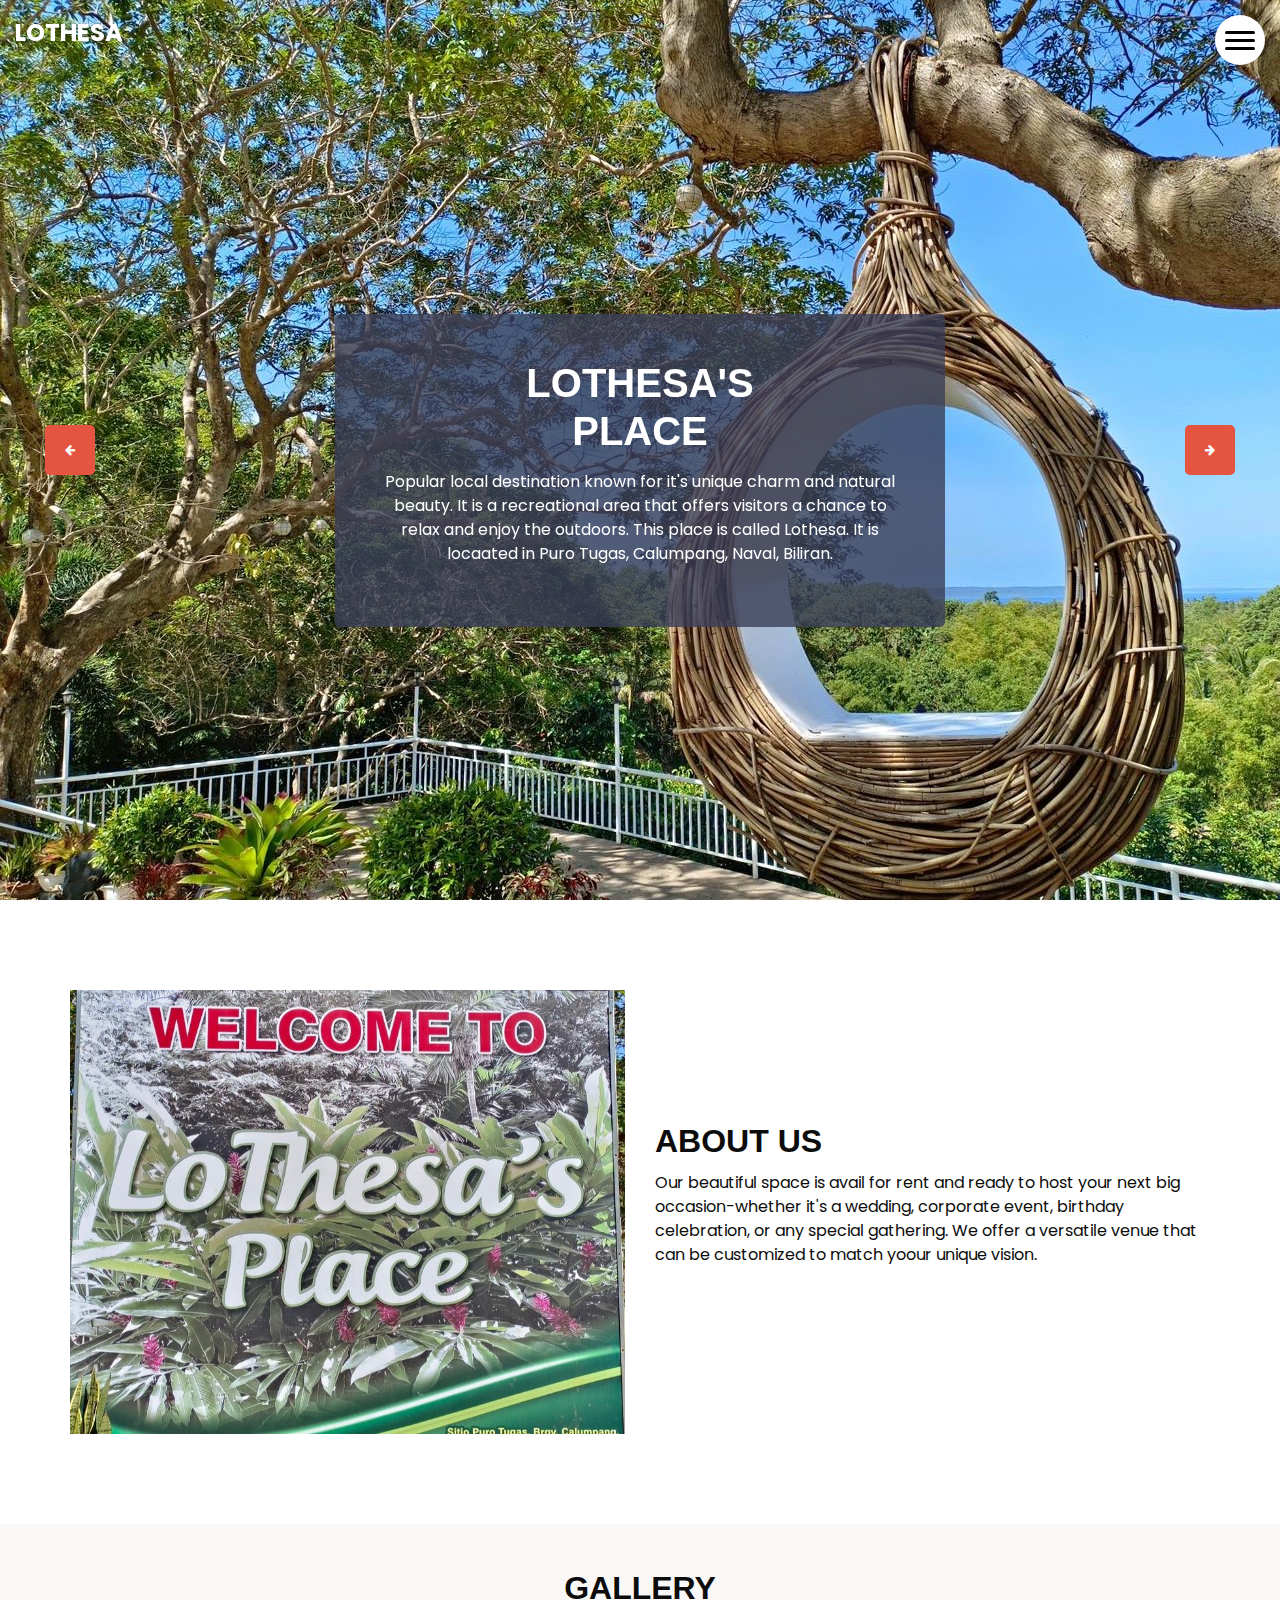
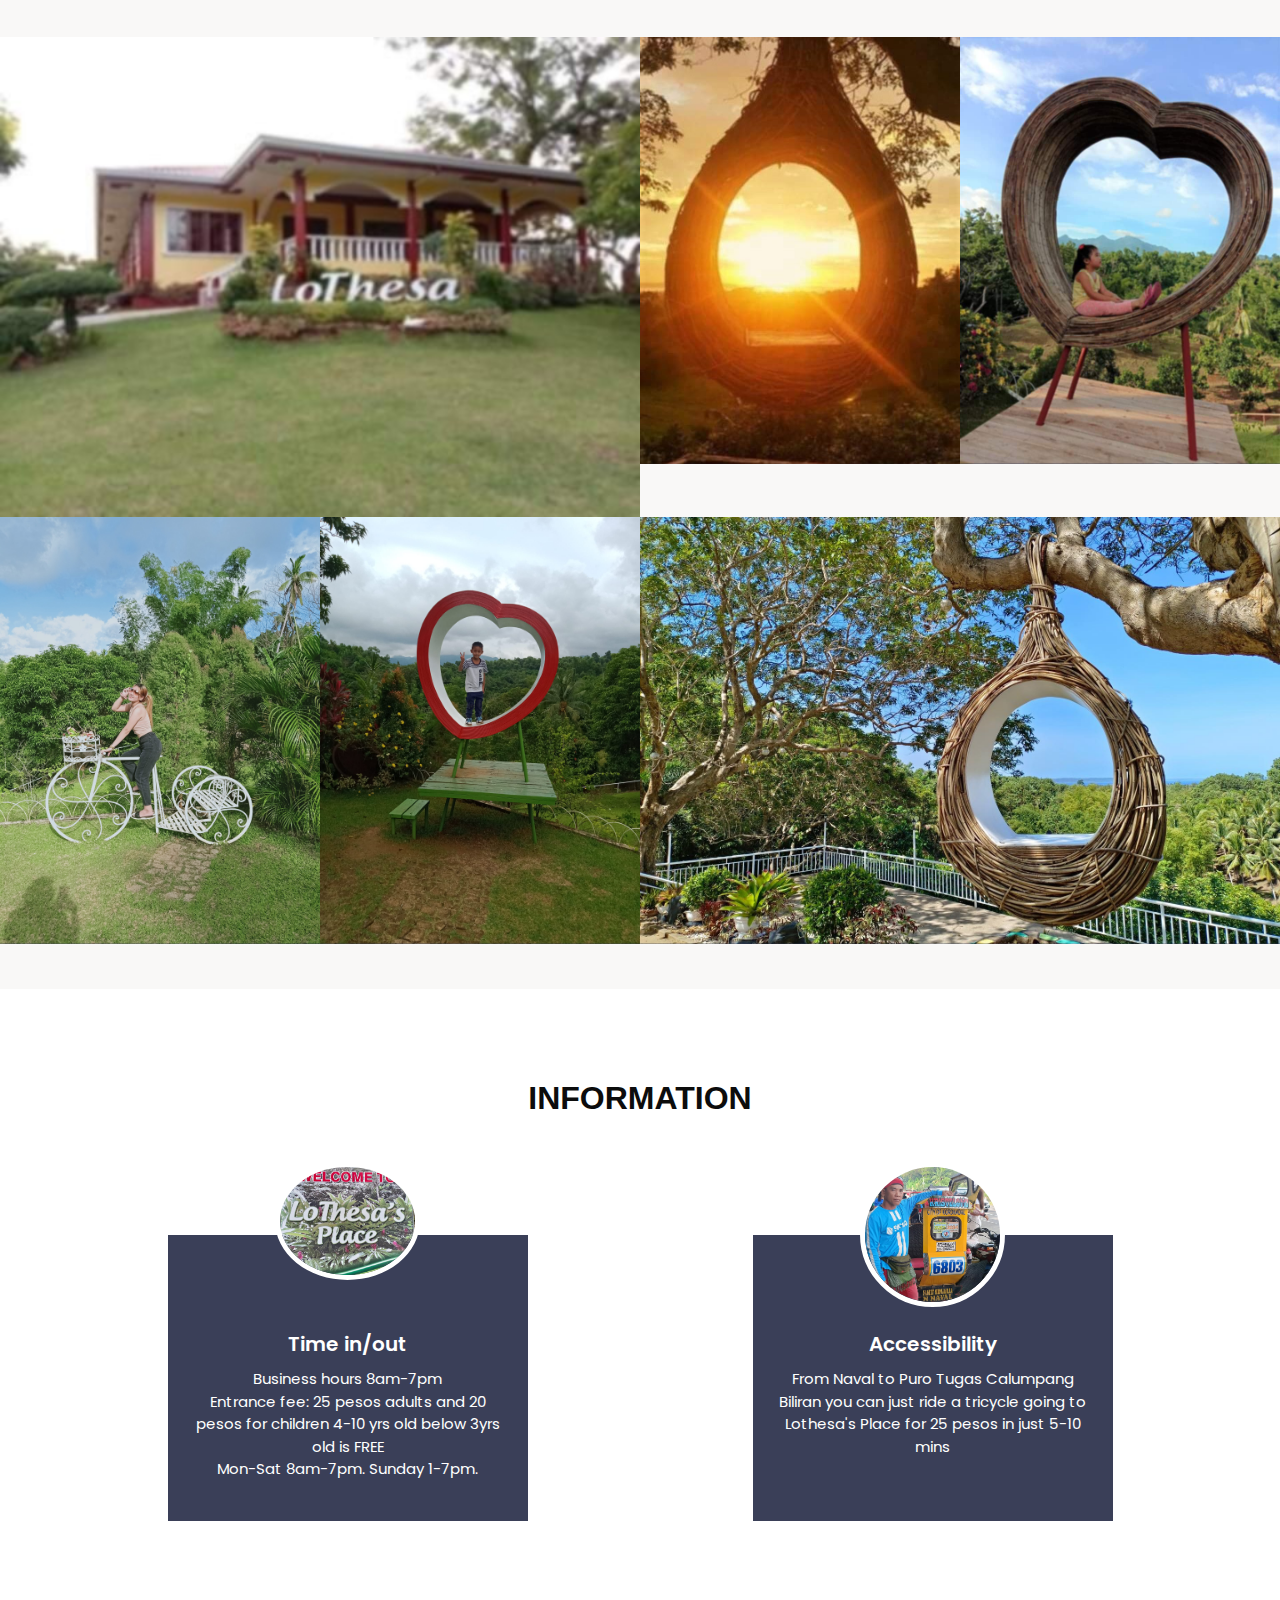
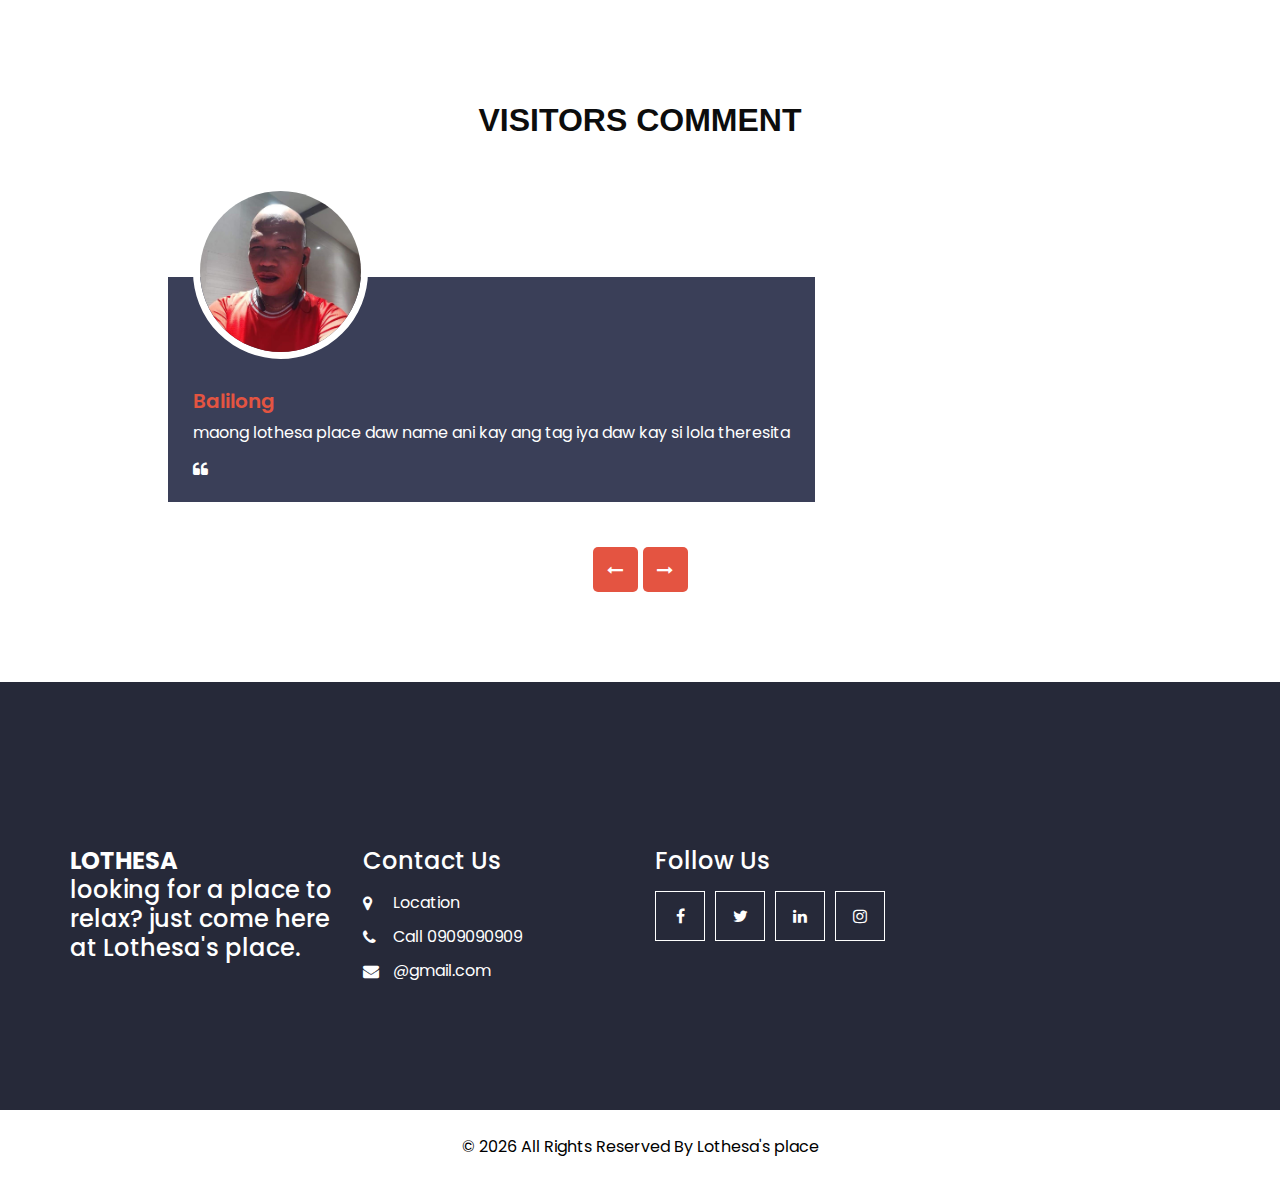
<file: index.html>
<!DOCTYPE html>
<html>

<head>
  <!-- Basic -->
  <meta charset="utf-8" />
  <meta http-equiv="X-UA-Compatible" content="IE=edge" />
  <!-- Mobile Metas -->
  <meta name="viewport" content="width=device-width, initial-scale=1, shrink-to-fit=no" />
  <!-- Site Metas -->
  <meta name="keywords" content="" />
  <meta name="description" content="" />
  <meta name="author" content="" />
  <link rel="icon" href="images/favicon.png" type="image/gif" />

  <title>Lothesa's Place</title>

  <!-- bootstrap core css -->
  <link rel="stylesheet" type="text/css" href="css/bootstrap.css" />

  <!-- fonts style -->
  <link href="https://fonts.googleapis.com/css?family=Poppins:400,600,700&display=swap" rel="stylesheet" />

  <!-- lightbox Gallery-->
  <link rel="stylesheet" href="css/ekko-lightbox.css" />

  <!-- font awesome style -->
  <link href="css/font-awesome.min.css" rel="stylesheet" />
  <!-- Custom styles for this template -->
  <link href="css/style.css" rel="stylesheet" />
  <!-- responsive style -->
  <link href="css/responsive.css" rel="stylesheet" />

</head>

<body>

  <!-- header section strats -->
  <header class="header_section">
    <div class="container-fluid">
      <nav class="navbar navbar-expand-lg custom_nav-container">
        <a class="navbar-brand" href="index.html">
          <span>
            Lothesa
          </span>
        </a>
        <div class="" id="">

          <div class="custom_menu-btn">
            <button onclick="openNav()">
              <span class="s-1"> </span>
              <span class="s-2"> </span>
              <span class="s-3"> </span>
            </button>
            <div id="myNav" class="overlay">
              <div class="overlay-content">
                <a href="index.html">Home</a>
                <a href="about.html">About</a>
                <a href="gallery.html">Gallery</a>
                <a href="service.html">Information</a>
                <a href="blog.html">Visitors comment</a>
              </div>
            </div>
          </div>
        </div>
      </nav>
    </div>
  </header>
  <!-- end header section -->

  <!-- slider section -->
  <section class="slider_section position-relative">
    <div id="customCarousel1" class="carousel slide" data-ride="carousel">
      <div class="carousel-inner">
        <div class="carousel-item active">
          <div class="img_container">
            <div class="img-box">
              <img src="images/lothesa1.jpg" class="" alt="...">
            </div>
          </div>
        </div>
        <div class="carousel-item">
          <div class="img_container">
            <div class="img-box">
              <img src="images/lothesa1.jpg" class="" alt="...">
            </div>
          </div>
        </div>
        <div class="carousel-item">
          <div class="img_container">
            <div class="img-box">
              <img src="images/lothesa1.jpg" class="" alt="...">
            </div>
          </div>
        </div>
      </div>
      <div class="carousel_btn_box">
        <a class="carousel-control-prev" href="#customCarousel1" role="button" data-slide="prev">
          <i class="fa fa-arrow-left" aria-hidden="true"></i>
          <span class="sr-only">Previous</span>
        </a>
        <a class="carousel-control-next" href="#customCarousel1" role="button" data-slide="next">
          <i class="fa fa-arrow-right" aria-hidden="true"></i>
          <span class="sr-only">Next</span>
        </a>
      </div>
    </div>
    <div class="detail-box">
      <div class="col-md-8 col-lg-6 mx-auto">
        <div class="inner_detail-box">
          <h1>
            Lothesa's <br>
            Place
          </h1>
          <p>
            Popular local destination known for it's unique charm and natural beauty. It is a recreational area that offers visitors a chance to relax
            and enjoy the outdoors. This place is called Lothesa. It is locaated in Puro Tugas, Calumpang, Naval, Biliran.
          </p>
        </div>
      </div>
    </div>
  </section>
  <!-- end slider section -->

  <!-- about section -->

  <section class="about_section layout_padding ">
    <div class="container">
      <div class="row">
        <div class="col-md-6">
          <div class="img-box">
            <img src="images/lothesaBG.jpg" alt="">
          </div>
        </div>
        <div class="col-md-6">
          <div class="detail-box">
            <div class="heading_container">
              <h2>
                About Us
              </h2>
            </div>
            <p>
               Our beautiful space  is avail for rent and ready to host your next big occasion-whether it's a wedding, corporate event, birthday celebration,
               or any special gathering. We offer a versatile venue that can be customized to match yoour unique vision.
            </p>
          </div>
        </div>
      </div>
    </div>
  </section>

  <!-- end about section -->

  <!-- gallery section -->

  <div class="gallery_section layout_padding2">
    <div class="container-fluid">
      <div class="heading_container heading_center">
        <h2>
          Gallery
        </h2>
      </div>
      <div class="row">
        <div class=" col-sm-8 col-md-6 px-0">
          <div class="img-box">
            <img src="images/lothesa-gallery-7.jpg" alt="">
            <a href="images/lothesa-gallery-7.jpg" data-toggle="lightbox" data-gallery="gallery">
              <i class="fa fa-picture-o" aria-hidden="true"></i>
            </a>
          </div>
        </div>
        <div class="col-sm-4 col-md-3 px-0">
          <div class="img-box">
            <img src="images/lothesa-gallery-9.jpg" alt="">
            <a href="images/lothesa-gallery-9.jpg" data-toggle="lightbox" data-gallery="gallery">
              <i class="fa fa-picture-o" aria-hidden="true"></i>
            </a>
          </div>
        </div>
        <div class="col-sm-6 col-md-3 px-0">
          <div class="img-box">
            <img src="images/lothesa-gallery-6.jpg" alt="">
            <a href="images/lothesa-gallery-6.jpg" data-toggle="lightbox" data-gallery="gallery">
              <i class="fa fa-picture-o" aria-hidden="true"></i>
            </a>
          </div>
        </div>
        <div class="col-sm-6 col-md-3 px-0">
          <div class="img-box">
            <img src="images/Lothesa-pic1.jpg" alt="">
            <a href="images/Lothesa-pic1.jpg" data-toggle="lightbox" data-gallery="gallery">
              <i class="fa fa-picture-o" aria-hidden="true"></i>
            </a>
          </div>
        </div>
        <div class="col-sm-4 col-md-3 px-0">
          <div class="img-box">
            <img src="images/Lothesa-pic2.jpg" alt="">
            <a href="images/Lothesa-pic2.jpg" data-toggle="lightbox" data-gallery="gallery">
              <i class="fa fa-picture-o" aria-hidden="true"></i>
            </a>
          </div>
        </div>
        <div class="col-sm-8 col-md-6 px-0">
          <div class="img-box">
            <img src="images/lothesa1.jpg" alt="">
            <a href="images/lothesa1.jpg" data-toggle="lightbox" data-gallery="gallery">
              <i class="fa fa-picture-o" aria-hidden="true"></i>
            </a>
          </div>
        </div>
      </div>
    </div>
  </div>

  <!-- end gallery section -->


  <!-- service section -->

  <section class="service_section layout_padding">
    <div class="container">
      <div class="heading_container heading_center">
        <h2>
         Information
        </h2>
      </div>
      <div class="row">
        <div class="col-md-6 col-lg-4 mx-auto">
          <div class="box">
            <div class="img-box">
              <img src="images/lothesaBG.jpg" alt="">
            </div>
            <div class="detail-box">
              <h5>
               Time in/out
              </h5>
              <p>
                Business hours 8am-7pm<br>Entrance fee: 25 pesos adults and 20 pesos for children 4-10 yrs old
                below 3yrs old is FREE<br>Mon-Sat 8am-7pm.
                Sunday 1-7pm.
              </p>
            </div>
          </div>
        </div>
        <div class="col-md-6 col-lg-4 mx-auto">
          <div class="box">
            <div class="img-box">
              <img src="images/bg-tricycle.jpg" alt="">
            </div>
            <div class="detail-box">
              <h5>
                Accessibility
              </h5>
              <p>
              From Naval to Puro Tugas Calumpang Biliran you can just ride a tricycle going to Lothesa's Place for 25 pesos in just 5-10 mins
              <br>
              <br>
              </p>
            </div>
          </div>
        </div>
      </div>
    </div>

  </section>

  <section class="client_section layout_padding">
    <div class="container">
      <div class="heading_container">
        <h2>
          Visitors comment
        </h2>
      </div>
      <div id="carouselExample2Controls" class="carousel slide" data-ride="carousel">
        <div class="carousel-inner">
          <div class="carousel-item active">
            <div class="row">
              <div class="col-md-11 col-lg-10 mx-auto">
                <div class="box">
                  <div class="img-box">
                    <img src="images/kap.jpg" alt="" />
                  </div>
                  <div class="detail-box">
                    <div class="name">
                      <h6>
                        Balilong
                      </h6>
                    </div>
                    <p>
                      maong lothesa place daw name ani kay ang tag iya daw kay si lola theresita
                    </p>
                    <i class="fa fa-quote-left" aria-hidden="true"></i>
                  </div>
                </div>
              </div>
            </div>
          </div>
          <div class="carousel-item">
            <div class="row">
              <div class="col-md-11 col-lg-10 mx-auto">
                <div class="box">
                  <div class="img-box">
                    <img src="images/joel-imbedded.jpg" alt="" />
                  </div>
                  <div class="detail-box">
                    <div class="name">
                      <h6>
                        Joel Imbedded
                      </h6>
                    </div>
                    <p>
                      The place is nice for big events like Debut, Wedding etc. The Staff is great also.
                    </p>
                    <i class="fa fa-quote-left" aria-hidden="true"></i>
                  </div>
                </div>
              </div>
            </div>
          </div>
          <div class="carousel-item">
            <div class="row">
              <div class="col-md-11 col-lg-10 mx-auto">
                <div class="box">
                  <div class="img-box">
                    <img src="images/huh.jpg" alt="" />
                  </div>
                  <div class="detail-box">
                    <div class="name">
                      <h6>
                        Bini birocha
                      </h6>
                    </div>
                    <p>
                      Makaka unwind ka talaga dito. maganda ang tanawin, may mga pwedeng laruin na pambata kaso di ko din mapigilan mag laro din HAHAHAH
                      napapalabas ko dun ang inner child ko thanks to lothesa's place.
                    </p> 
                    <i class="fa fa-quote-left" aria-hidden="true"></i>
                  </div>
                </div>
              </div>
            </div>
          </div>
        </div>
        <div class="carousel_btn-container">
          <a class="carousel-control-prev" href="#carouselExample2Controls" role="button" data-slide="prev">
            <i class="fa fa-long-arrow-left" aria-hidden="true"></i>
            <span class="sr-only">Previous</span>
          </a>
          <a class="carousel-control-next" href="#carouselExample2Controls" role="button" data-slide="next">
            <i class="fa fa-long-arrow-right" aria-hidden="true"></i>
            <span class="sr-only">Next</span>
          </a>
        </div>
      </div>
    </div>
  </section>

  <!-- end client section -->

  <!-- contact section -->
  <!-- end contact section -->

  <!-- info section -->
  <section class="info_section ">
    <div class="container">
      <div class="row info_main_row">
        <div class="col-md-6 col-lg-3">
          <div class="info_insta">
            <h4>
              <a href="index.html" class="navbar-brand m-0 p-0">
                <span>
                 Lothesa
                </span>
              </a>
            <p class="mb-0">
               looking for a place to relax? just come here at Lothesa's place.</p><br>
               <br>
          </div>
        </div>
        <div class="col-md-6 col-lg-3">
          <h4>
            Contact Us
          </h4>
          <div class="info_contact">
            <a href="">
              <i class="fa fa-map-marker" aria-hidden="true"></i>
              <span>
                Location
              </span>
            </a>
            <a href="">
              <i class="fa fa-phone" aria-hidden="true"></i>
              <span>
                Call  0909090909
              </span>
            </a>
            <a href="">
              <i class="fa fa-envelope"></i>
              <span>
                @gmail.com
              </span>
            </a>
          </div>
        </div>
        <div class="col-md-6 col-lg-3">
          <h4>
            Follow Us
          </h4>
          <div class="social_box">
            <a href="">
              <i class="fa fa-facebook" aria-hidden="true"></i>
            </a>
            <a href="">
              <i class="fa fa-twitter" aria-hidden="true"></i>
            </a>
            <a href="">
              <i class="fa fa-linkedin" aria-hidden="true"></i>
            </a>
            <a href="">
              <i class="fa fa-instagram" aria-hidden="true"></i>
            </a>
          </div>
        </div>
      </div>
    </div>
  </section>

  <!-- end info_section -->


  <!-- footer section -->
  <footer class="footer_section">
    <div class="container">
      <p>
        &copy; <span id="displayYear"></span> All Rights Reserved By
        Lothesa's place
      </p>
    </div>
  </footer>
  <!-- footer section -->


  <!-- jQery -->
  <script src="js/jquery-3.4.1.min.js"></script>
  <!-- bootstrap js -->
  <script src="js/bootstrap.js"></script>
  <!-- lightbox Gallery-->
  <script src="js/ekko-lightbox.min.js"></script>
  <!-- custom js -->
  <script src="js/custom.js"></script>

</body>

</html>
</file>
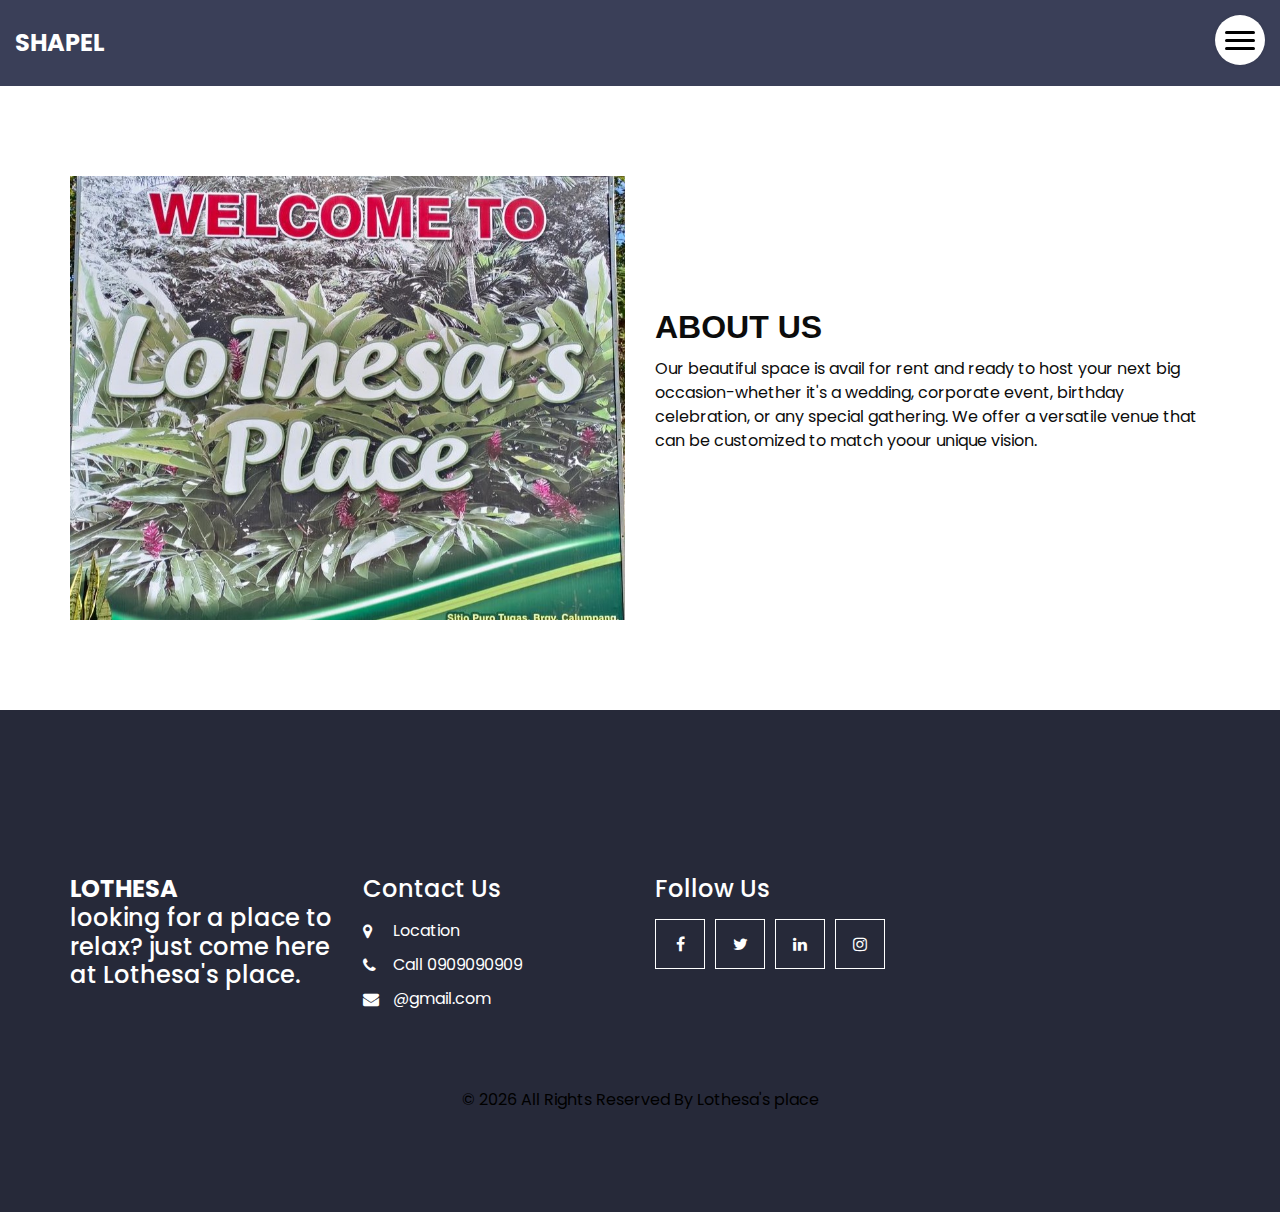
<file: about.html>
<!DOCTYPE html>
<html>

<head>
  <!-- Basic -->
  <meta charset="utf-8" />
  <meta http-equiv="X-UA-Compatible" content="IE=edge" />
  <!-- Mobile Metas -->
  <meta name="viewport" content="width=device-width, initial-scale=1, shrink-to-fit=no" />
  <!-- Site Metas -->
  <meta name="keywords" content="" />
  <meta name="description" content="" />
  <meta name="author" content="" />
  <link rel="icon" href="images/favicon.png" type="image/gif" />

  <title>Lothesa's Place</title>

  <!-- bootstrap core css -->
  <link rel="stylesheet" type="text/css" href="css/bootstrap.css" />

  <!-- fonts style -->
  <link href="https://fonts.googleapis.com/css?family=Poppins:400,600,700&display=swap" rel="stylesheet" />

  <!-- font awesome style -->
  <link href="css/font-awesome.min.css" rel="stylesheet" />
  <!-- Custom styles for this template -->
  <link href="css/style.css" rel="stylesheet" />
  <!-- responsive style -->
  <link href="css/responsive.css" rel="stylesheet" />

</head>

<body>

  <!-- header section strats -->
  <header class="header_section innerpage_header">
    <div class="container-fluid">
      <nav class="navbar navbar-expand-lg custom_nav-container">
        <a class="navbar-brand" href="index.html">
          <span>
            Shapel
          </span>
        </a>
        <div class="" id="">

          <div class="custom_menu-btn">
            <button onclick="openNav()">
              <span class="s-1"> </span>
              <span class="s-2"> </span>
              <span class="s-3"> </span>
            </button>
            <div id="myNav" class="overlay">
              <div class="overlay-content">
                <a href="index.html">Home</a>
                <a href="about.html">About</a>
                <a href="gallery.html">Gallery</a>
                <a href="service.html">Information</a>
                <a href="blog.html">Visitors comment</a>
              </div>
          </div>
        </div>
      </nav>
    </div>
  </header>
  <!-- end header section -->


  <!-- about section -->

  <section class="about_section layout_padding ">
    <div class="container">
      <div class="row">
        <div class="col-md-6">
          <div class="img-box">
            <img src="images/lothesaBG.jpg" alt="">
          </div>
        </div>
        <div class="col-md-6">
          <div class="detail-box">
            <div class="heading_container">
              <h2>
                About Us
              </h2>
            </div>
            <p>
               Our beautiful space  is avail for rent and ready to host your next big occasion-whether it's a wedding, corporate event, birthday celebration,
               or any special gathering. We offer a versatile venue that can be customized to match yoour unique vision.
            </p>
          </div>
        </div>
      </div>
    </div>
  </section>

  <!-- end about section -->


  <!-- info section -->
  <section class="info_section ">
    <div class="container">
      <div class="row info_main_row">
        <div class="col-md-6 col-lg-3">
          <div class="info_insta">
            <h4>
              <a href="index.html" class="navbar-brand m-0 p-0">
                <span>
                 Lothesa
                </span>
              </a>
            <p class="mb-0">
               looking for a place to relax? just come here at Lothesa's place.</p><br>
               <br>
          </div>
        </div>
        <div class="col-md-6 col-lg-3">
          <h4>
            Contact Us
          </h4>
          <div class="info_contact">
            <a href="">
              <i class="fa fa-map-marker" aria-hidden="true"></i>
              <span>
                Location
              </span>
            </a>
            <a href="">
              <i class="fa fa-phone" aria-hidden="true"></i>
              <span>
                Call  0909090909
              </span>
            </a>
            <a href="">
              <i class="fa fa-envelope"></i>
              <span>
                @gmail.com
              </span>
            </a>
          </div>
        </div>
        <div class="col-md-6 col-lg-3">
          <h4>
            Follow Us
          </h4>
          <div class="social_box">
            <a href="">
              <i class="fa fa-facebook" aria-hidden="true"></i>
            </a>
            <a href="">
              <i class="fa fa-twitter" aria-hidden="true"></i>
            </a>
            <a href="">
              <i class="fa fa-linkedin" aria-hidden="true"></i>
            </a>
            <a href="">
              <i class="fa fa-instagram" aria-hidden="true"></i>
            </a>
          </div>
        </div>
      </div>
    </div>

  <!-- end info_section -->


  <!-- footer section -->
  <footer class="footer_section">
    <div class="container">
      <p>
        &copy; <span id="displayYear"></span> All Rights Reserved By
        Lothesa's place
      </p>
    </div>
  </footer>
  <!-- footer section -->


  <!-- jQery -->
  <script src="js/jquery-3.4.1.min.js"></script>
  <!-- bootstrap js -->
  <script src="js/bootstrap.js"></script>
  <!-- custom js -->
  <script src="js/custom.js"></script>

</body>

</html>
</file>
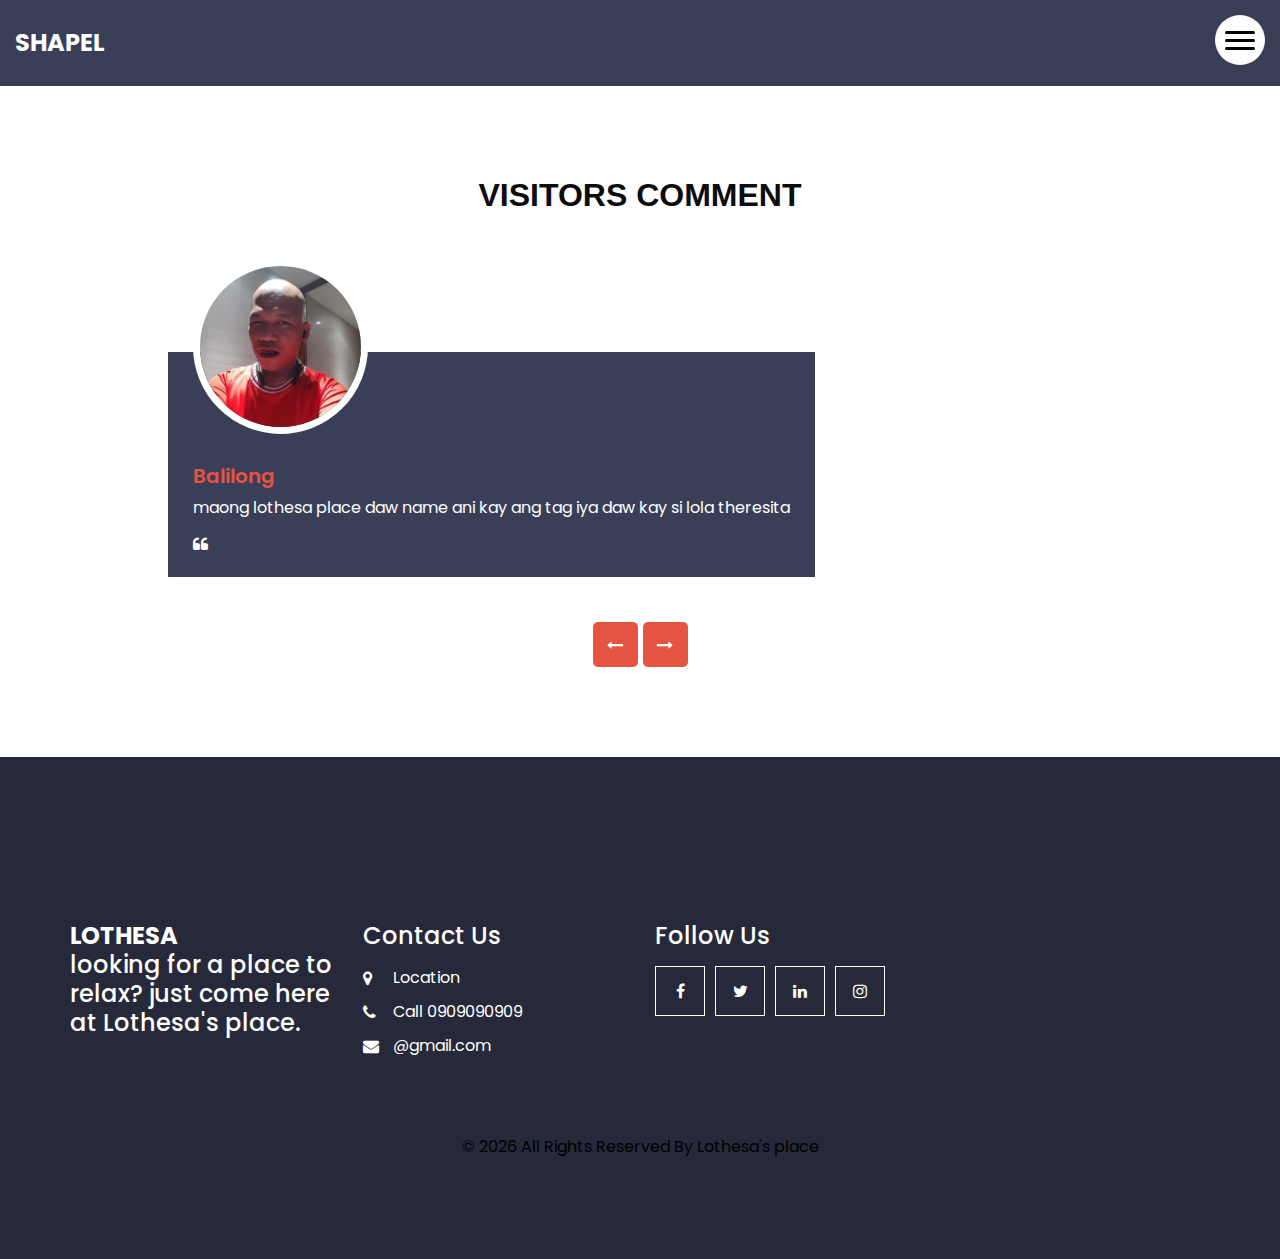
<file: blog.html>
<!DOCTYPE html>
<html>

<head>
  <!-- Basic -->
  <meta charset="utf-8" />
  <meta http-equiv="X-UA-Compatible" content="IE=edge" />
  <!-- Mobile Metas -->
  <meta name="viewport" content="width=device-width, initial-scale=1, shrink-to-fit=no" />
  <!-- Site Metas -->
  <meta name="keywords" content="" />
  <meta name="description" content="" />
  <meta name="author" content="" />
  <link rel="icon" href="images/favicon.png" type="image/gif" />

  <title>Lothesa's Place</title>

  <!-- bootstrap core css -->
  <link rel="stylesheet" type="text/css" href="css/bootstrap.css" />

  <!-- fonts style -->
  <link href="https://fonts.googleapis.com/css?family=Poppins:400,600,700&display=swap" rel="stylesheet" />

  <!-- font awesome style -->
  <link href="css/font-awesome.min.css" rel="stylesheet" />
  <!-- Custom styles for this template -->
  <link href="css/style.css" rel="stylesheet" />
  <!-- responsive style -->
  <link href="css/responsive.css" rel="stylesheet" />

</head>

<body>

  <!-- header section strats -->
  <header class="header_section innerpage_header">
    <div class="container-fluid">
      <nav class="navbar navbar-expand-lg custom_nav-container">
        <a class="navbar-brand" href="index.html">
          <span>
            Shapel
          </span>
        </a>
        <div class="" id="">

          <div class="custom_menu-btn">
            <button onclick="openNav()">
              <span class="s-1"> </span>
              <span class="s-2"> </span>
              <span class="s-3"> </span>
            </button>
            <div id="myNav" class="overlay">
              <div class="overlay-content">
                <a href="index.html">Home</a>
                <a href="about.html">About</a>
                <a href="gallery.html">Gallery</a>
                <a href="service.html">Information</a>
                <a href="blog.html">Visitors comment</a>
              </div>
          </div>
        </div>
      </nav>
    </div>
  </header>
  <!-- end header section -->


  <!-- blog section -->

  <section class="client_section layout_padding">
    <div class="container">
      <div class="heading_container">
        <h2>
          Visitors comment
        </h2>
      </div>
      <div id="carouselExample2Controls" class="carousel slide" data-ride="carousel">
        <div class="carousel-inner">
          <div class="carousel-item active">
            <div class="row">
              <div class="col-md-11 col-lg-10 mx-auto">
                <div class="box">
                  <div class="img-box">
                    <img src="images/kap.jpg" alt="" />
                  </div>
                  <div class="detail-box">
                    <div class="name">
                      <h6>
                        Balilong
                      </h6>
                    </div>
                    <p>
                      maong lothesa place daw name ani kay ang tag iya daw kay si lola theresita
                    </p>
                    <i class="fa fa-quote-left" aria-hidden="true"></i>
                  </div>
                </div>
              </div>
            </div>
          </div>
          <div class="carousel-item">
            <div class="row">
              <div class="col-md-11 col-lg-10 mx-auto">
                <div class="box">
                  <div class="img-box">
                    <img src="images/joel-imbedded.jpg" alt="" />
                  </div>
                  <div class="detail-box">
                    <div class="name">
                      <h6>
                        Joel Imbedded
                      </h6>
                    </div>
                    <p>
                      The place is nice for big events like Debut, Wedding etc. The Staff is great also.
                    </p>
                    <i class="fa fa-quote-left" aria-hidden="true"></i>
                  </div>
                </div>
              </div>
            </div>
          </div>
          <div class="carousel-item">
            <div class="row">
              <div class="col-md-11 col-lg-10 mx-auto">
                <div class="box">
                  <div class="img-box">
                    <img src="images/huh.jpg" alt="" />
                  </div>
                  <div class="detail-box">
                    <div class="name">
                      <h6>
                        Bini birocha
                      </h6>
                    </div>
                    <p>
                      Makaka unwind ka talaga dito. maganda ang tanawin, may mga pwedeng laruin na pambata kaso di ko din mapigilan mag laro din HAHAHAH
                      napapalabas ko dun ang inner child ko thanks to lothesa's place.
                    </p> 
                    <i class="fa fa-quote-left" aria-hidden="true"></i>
                  </div>
                </div>
              </div>
            </div>
          </div>
        </div>
        <div class="carousel_btn-container">
          <a class="carousel-control-prev" href="#carouselExample2Controls" role="button" data-slide="prev">
            <i class="fa fa-long-arrow-left" aria-hidden="true"></i>
            <span class="sr-only">Previous</span>
          </a>
          <a class="carousel-control-next" href="#carouselExample2Controls" role="button" data-slide="next">
            <i class="fa fa-long-arrow-right" aria-hidden="true"></i>
            <span class="sr-only">Next</span>
          </a>
        </div>
      </div>
    </div>
  </section>

  <!-- end blog section -->

  <!-- info section -->
  <section class="info_section ">
    <div class="container">
      <div class="row info_main_row">
        <div class="col-md-6 col-lg-3">
          <div class="info_insta">
            <h4>
              <a href="index.html" class="navbar-brand m-0 p-0">
                <span>
                 Lothesa
                </span>
              </a>
            <p class="mb-0">
               looking for a place to relax? just come here at Lothesa's place.</p><br>
               <br>
          </div>
        </div>
        <div class="col-md-6 col-lg-3">
          <h4>
            Contact Us
          </h4>
          <div class="info_contact">
            <a href="">
              <i class="fa fa-map-marker" aria-hidden="true"></i>
              <span>
                Location
              </span>
            </a>
            <a href="">
              <i class="fa fa-phone" aria-hidden="true"></i>
              <span>
                Call  0909090909
              </span>
            </a>
            <a href="">
              <i class="fa fa-envelope"></i>
              <span>
                @gmail.com
              </span>
            </a>
          </div>
        </div>
        <div class="col-md-6 col-lg-3">
          <h4>
            Follow Us
          </h4>
          <div class="social_box">
            <a href="">
              <i class="fa fa-facebook" aria-hidden="true"></i>
            </a>
            <a href="">
              <i class="fa fa-twitter" aria-hidden="true"></i>
            </a>
            <a href="">
              <i class="fa fa-linkedin" aria-hidden="true"></i>
            </a>
            <a href="">
              <i class="fa fa-instagram" aria-hidden="true"></i>
            </a>
          </div>
        </div>
      </div>
    </div>

  <!-- end info_section -->


  <!-- footer section -->
  <footer class="footer_section">
    <div class="container">
      <p>
        &copy; <span id="displayYear"></span> All Rights Reserved By
        Lothesa's place
      </p>
    </div>
  </footer>
  <!-- footer section -->


  <!-- jQery -->
  <script src="js/jquery-3.4.1.min.js"></script>
  <!-- bootstrap js -->
  <script src="js/bootstrap.js"></script>

  <!-- custom js -->
  <script src="js/custom.js"></script>

</body>

</html>
</file>
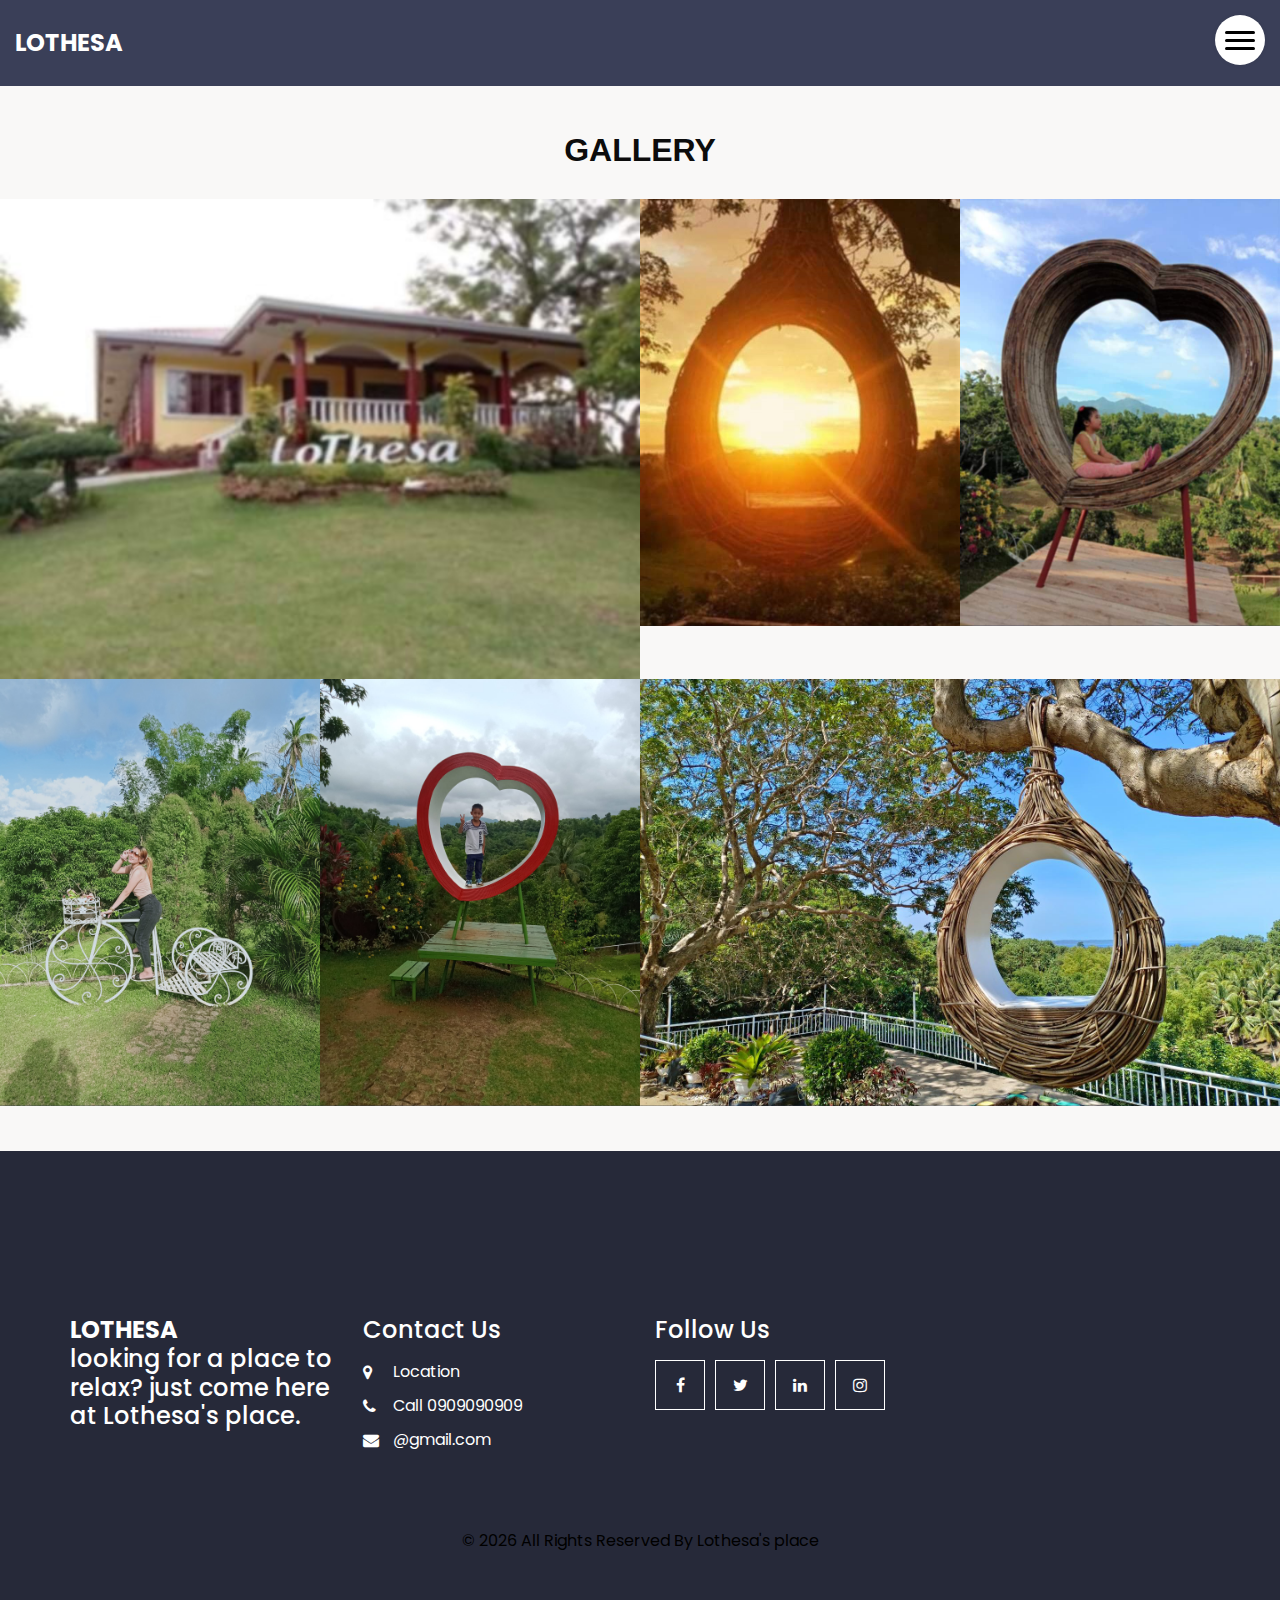
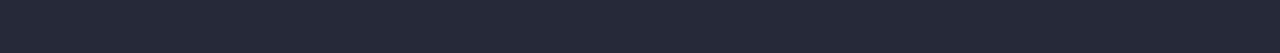
<file: gallery.html>
<!DOCTYPE html>
<html>

<head>
  <!-- Basic -->
  <meta charset="utf-8" />
  <meta http-equiv="X-UA-Compatible" content="IE=edge" />
  <!-- Mobile Metas -->
  <meta name="viewport" content="width=device-width, initial-scale=1, shrink-to-fit=no" />
  <!-- Site Metas -->
  <meta name="keywords" content="" />
  <meta name="description" content="" />
  <meta name="author" content="" />
  <link rel="icon" href="images/favicon.png" type="image/gif" />

  <title>Lothesa's Place</title>

  <!-- bootstrap core css -->
  <link rel="stylesheet" type="text/css" href="css/bootstrap.css" />

  <!-- fonts style -->
  <link href="https://fonts.googleapis.com/css?family=Poppins:400,600,700&display=swap" rel="stylesheet" />

  <!-- lightbox Gallery-->
  <link rel="stylesheet" href="css/ekko-lightbox.css" />

  <!-- font awesome style -->
  <link href="css/font-awesome.min.css" rel="stylesheet" />
  <!-- Custom styles for this template -->
  <link href="css/style.css" rel="stylesheet" />
  <!-- responsive style -->
  <link href="css/responsive.css" rel="stylesheet" />

</head>

<body>

  <!-- header section strats -->
  <header class="header_section innerpage_header">
    <div class="container-fluid">
      <nav class="navbar navbar-expand-lg custom_nav-container">
        <a class="navbar-brand" href="index.html">
          <span>
           Lothesa
          </span>
        </a>
        <div class="" id="">

          <div class="custom_menu-btn">
            <button onclick="openNav()">
              <span class="s-1"> </span>
              <span class="s-2"> </span>
              <span class="s-3"> </span>
            </button>
            <div id="myNav" class="overlay">
              <div class="overlay-content">
                <a href="index.html">Home</a>
                <a href="about.html">About</a>
                <a href="gallery.html">Gallery</a>
                <a href="service.html">Information</a>
                <a href="blog.html">Visitors comment</a>
              </div>
          </div>
        </div>
      </nav>
    </div>
  </header>
  <!-- end header section -->

  <!-- gallery section -->

  <div class="gallery_section layout_padding2">
    <div class="container-fluid">
      <div class="heading_container heading_center">
        <h2>
          Gallery
        </h2>
      </div>
      <div class="row">
        <div class=" col-sm-8 col-md-6 px-0">
          <div class="img-box">
            <img src="images/lothesa-gallery-7.jpg" alt="">
            <a href="images/lothesa-gallery-7.jpg" data-toggle="lightbox" data-gallery="gallery">
              <i class="fa fa-picture-o" aria-hidden="true"></i>
            </a>
          </div>
        </div>
        <div class="col-sm-4 col-md-3 px-0">
          <div class="img-box">
            <img src="images/lothesa-gallery-9.jpg" alt="">
            <a href="images/lothesa-gallery-9.jpg" data-toggle="lightbox" data-gallery="gallery">
              <i class="fa fa-picture-o" aria-hidden="true"></i>
            </a>
          </div>
        </div>
        <div class="col-sm-6 col-md-3 px-0">
          <div class="img-box">
            <img src="images/lothesa-gallery-6.jpg" alt="">
            <a href="images/lothesa-gallery-6.jpg" data-toggle="lightbox" data-gallery="gallery">
              <i class="fa fa-picture-o" aria-hidden="true"></i>
            </a>
          </div>
        </div>
        <div class="col-sm-6 col-md-3 px-0">
          <div class="img-box">
            <img src="images/Lothesa-pic1.jpg" alt="">
            <a href="images/Lothesa-pic1.jpg" data-toggle="lightbox" data-gallery="gallery">
              <i class="fa fa-picture-o" aria-hidden="true"></i>
            </a>
          </div>
        </div>
        <div class="col-sm-4 col-md-3 px-0">
          <div class="img-box">
            <img src="images/Lothesa-pic2.jpg" alt="">
            <a href="images/Lothesa-pic2.jpg" data-toggle="lightbox" data-gallery="gallery">
              <i class="fa fa-picture-o" aria-hidden="true"></i>
            </a>
          </div>
        </div>
        <div class="col-sm-8 col-md-6 px-0">
          <div class="img-box">
            <img src="images/lothesa1.jpg" alt="">
            <a href="images/lothesa1.jpg" data-toggle="lightbox" data-gallery="gallery">
              <i class="fa fa-picture-o" aria-hidden="true"></i>
            </a>
          </div>
        </div>
      </div>
    </div>
  </div>

  <!-- end gallery section -->


  <!-- info section -->
  <section class="info_section ">
    <div class="container">
      <div class="row info_main_row">
        <div class="col-md-6 col-lg-3">
          <div class="info_insta">
            <h4>
              <a href="index.html" class="navbar-brand m-0 p-0">
                <span>
                 Lothesa
                </span>
              </a>
            <p class="mb-0">
               looking for a place to relax? just come here at Lothesa's place.</p><br>
               <br>
          </div>
        </div>
        <div class="col-md-6 col-lg-3">
          <h4>
            Contact Us
          </h4>
          <div class="info_contact">
            <a href="">
              <i class="fa fa-map-marker" aria-hidden="true"></i>
              <span>
                Location
              </span>
            </a>
            <a href="">
              <i class="fa fa-phone" aria-hidden="true"></i>
              <span>
                Call  0909090909
              </span>
            </a>
            <a href="">
              <i class="fa fa-envelope"></i>
              <span>
                @gmail.com
              </span>
            </a>
          </div>
        </div>
        <div class="col-md-6 col-lg-3">
          <h4>
            Follow Us
          </h4>
          <div class="social_box">
            <a href="">
              <i class="fa fa-facebook" aria-hidden="true"></i>
            </a>
            <a href="">
              <i class="fa fa-twitter" aria-hidden="true"></i>
            </a>
            <a href="">
              <i class="fa fa-linkedin" aria-hidden="true"></i>
            </a>
            <a href="">
              <i class="fa fa-instagram" aria-hidden="true"></i>
            </a>
          </div>
        </div>
      </div>
    </div>

  <!-- end info_section -->


  <!-- footer section -->
  <footer class="footer_section">
    <div class="container">
      <p>
        &copy; <span id="displayYear"></span> All Rights Reserved By
        Lothesa's place
      </p>
    </div>
  </footer>
  <!-- footer section -->


  <!-- jQery -->
  <script src="js/jquery-3.4.1.min.js"></script>
  <!-- bootstrap js -->
  <script src="js/bootstrap.js"></script>
  <!-- lightbox Gallery-->
  <script src="js/ekko-lightbox.min.js"></script>
  <!-- custom js -->
  <script src="js/custom.js"></script>

</body>

</html>
</file>
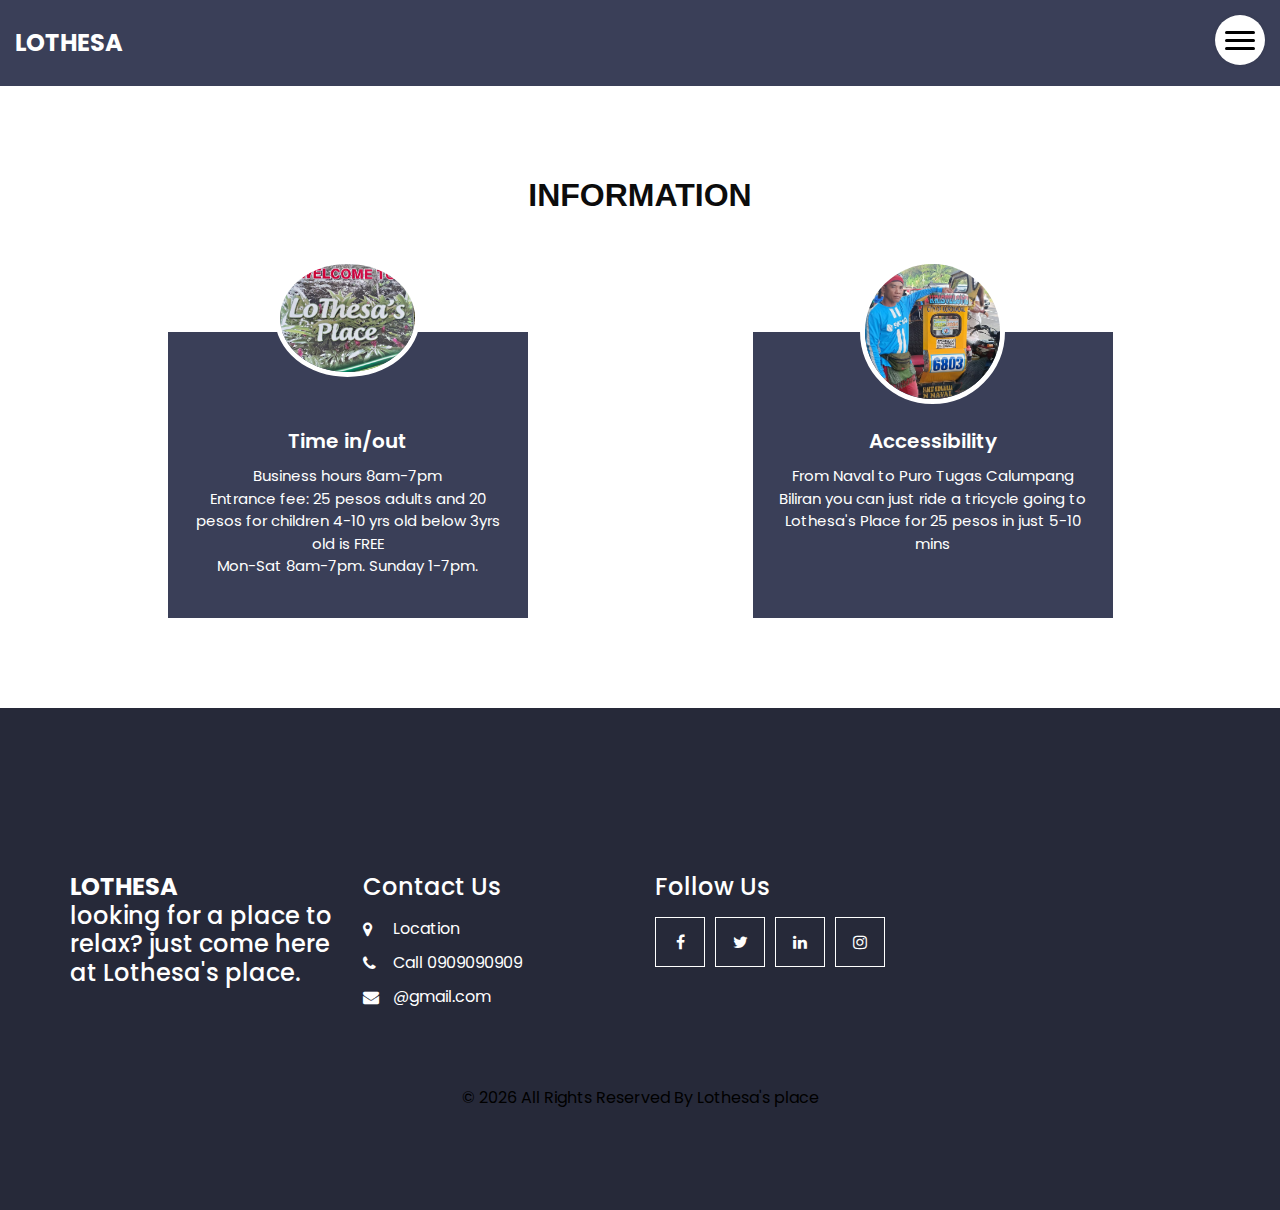
<file: service.html>
<!DOCTYPE html>
<html>

<head>
  <!-- Basic -->
  <meta charset="utf-8" />
  <meta http-equiv="X-UA-Compatible" content="IE=edge" />
  <!-- Mobile Metas -->
  <meta name="viewport" content="width=device-width, initial-scale=1, shrink-to-fit=no" />
  <!-- Site Metas -->
  <meta name="keywords" content="" />
  <meta name="description" content="" />
  <meta name="author" content="" />
  <link rel="icon" href="images/favicon.png" type="image/gif" />

  <title>Lothesa's Place</title>

  <!-- bootstrap core css -->
  <link rel="stylesheet" type="text/css" href="css/bootstrap.css" />

  <!-- fonts style -->
  <link href="https://fonts.googleapis.com/css?family=Poppins:400,600,700&display=swap" rel="stylesheet" />

  <!-- font awesome style -->
  <link href="css/font-awesome.min.css" rel="stylesheet" />
  <!-- Custom styles for this template -->
  <link href="css/style.css" rel="stylesheet" />
  <!-- responsive style -->
  <link href="css/responsive.css" rel="stylesheet" />

</head>

<body>

  <!-- header section strats -->
  <header class="header_section innerpage_header">
    <div class="container-fluid">
      <nav class="navbar navbar-expand-lg custom_nav-container">
        <a class="navbar-brand" href="index.html">
          <span>
            Lothesa
          </span>
        </a>
        <div class="" id="">

          <div class="custom_menu-btn">
            <button onclick="openNav()">
              <span class="s-1"> </span>
              <span class="s-2"> </span>
              <span class="s-3"> </span>
            </button>
            <div id="myNav" class="overlay">
              <div class="overlay-content">
                <a href="index.html">Home</a>
                <a href="about.html">About</a>
                <a href="gallery.html">Gallery</a>
                <a href="service.html">Information</a>
                <a href="blog.html">Visitors comment</a>
              </div>
          </div>
        </div>
      </nav>
    </div>
  </header>
  <!-- end header section -->

  <!-- service section -->

  <section class="service_section layout_padding">
    <div class="container">
      <div class="heading_container heading_center">
        <h2>
         Information
        </h2>
      </div>
      <div class="row">
        <div class="col-md-6 col-lg-4 mx-auto">
          <div class="box">
            <div class="img-box">
              <img src="images/lothesaBG.jpg" alt="">
            </div>
            <div class="detail-box">
              <h5>
               Time in/out
              </h5>
              <p>
                Business hours 8am-7pm<br>Entrance fee: 25 pesos adults and 20 pesos for children 4-10 yrs old
                below 3yrs old is FREE<br>Mon-Sat 8am-7pm.
                Sunday 1-7pm.
              </p>
            </div>
          </div>
        </div>
        <div class="col-md-6 col-lg-4 mx-auto">
          <div class="box">
            <div class="img-box">
              <img src="images/bg-tricycle.jpg" alt="">
            </div>
            <div class="detail-box">
              <h5>
                Accessibility
              </h5>
              <p>
              From Naval to Puro Tugas Calumpang Biliran you can just ride a tricycle going to Lothesa's Place for 25 pesos in just 5-10 mins
              <br>
              <br>
              </p>
            </div>
          </div>
        </div>
      </div>
    </div>
  </section>

  <!-- end service section -->

  <!-- info section -->
  <section class="info_section ">
    <div class="container">
      <div class="row info_main_row">
        <div class="col-md-6 col-lg-3">
          <div class="info_insta">
            <h4>
              <a href="index.html" class="navbar-brand m-0 p-0">
                <span>
                 Lothesa
                </span>
              </a>
            <p class="mb-0">
               looking for a place to relax? just come here at Lothesa's place.</p><br>
               <br>
          </div>
        </div>
        <div class="col-md-6 col-lg-3">
          <h4>
            Contact Us
          </h4>
          <div class="info_contact">
            <a href="">
              <i class="fa fa-map-marker" aria-hidden="true"></i>
              <span>
                Location
              </span>
            </a>
            <a href="">
              <i class="fa fa-phone" aria-hidden="true"></i>
              <span>
                Call  0909090909
              </span>
            </a>
            <a href="">
              <i class="fa fa-envelope"></i>
              <span>
                @gmail.com
              </span>
            </a>
          </div>
        </div>
        <div class="col-md-6 col-lg-3">
          <h4>
            Follow Us
          </h4>
          <div class="social_box">
            <a href="">
              <i class="fa fa-facebook" aria-hidden="true"></i>
            </a>
            <a href="">
              <i class="fa fa-twitter" aria-hidden="true"></i>
            </a>
            <a href="">
              <i class="fa fa-linkedin" aria-hidden="true"></i>
            </a>
            <a href="">
              <i class="fa fa-instagram" aria-hidden="true"></i>
            </a>
          </div>
        </div>
      </div>
    </div>

  <!-- end info_section -->


  <!-- footer section -->
  <footer class="footer_section">
    <div class="container">
      <p>
        &copy; <span id="displayYear"></span> All Rights Reserved By
        Lothesa's place
      </p>
    </div>
  </footer>
  <!-- footer section -->


  <!-- jQery -->
  <script src="js/jquery-3.4.1.min.js"></script>
  <!-- bootstrap js -->
  <script src="js/bootstrap.js"></script>
  <!-- custom js -->
  <script src="js/custom.js"></script>

</body>

</html>
</file>
<file: css/style.css>
/* fonts import */
@import url("../fonts/octin_sports_rg.ttf");
body {
  font-family: "Poppins", sans-serif;
  color: #0c0c0c;
  background-color: #ffffff;
  overflow-x: hidden;
}

.layout_padding {
  padding: 90px 0;
}

.layout_padding2 {
  padding: 45px 0;
}

.layout_padding2-top {
  padding-top: 45px;
}

.layout_padding2-bottom {
  padding-bottom: 45px;
}

.layout_padding-top {
  padding-top: 90px;
}

.layout_padding-bottom {
  padding-bottom: 90px;
}

.long_section {
  margin-left: 45px;
  margin-right: 45px;
  padding-left: 15px;
  padding-right: 15px;
}

.heading_container {
  display: -webkit-box;
  display: -ms-flexbox;
  display: flex;
  -webkit-box-orient: vertical;
  -webkit-box-direction: normal;
      -ms-flex-direction: column;
          flex-direction: column;
  -webkit-box-align: start;
      -ms-flex-align: start;
          align-items: flex-start;
  font-family: "octin sports", sans-serif;
}

.heading_container h2 {
  position: relative;
  font-weight: bold;
  text-transform: uppercase;
  margin: 0;
}

.heading_container.heading_center {
  -webkit-box-align: center;
      -ms-flex-align: center;
          align-items: center;
  text-align: center;
}

h1,
h2 {
  font-family: "octin sports", sans-serif;
}

/*header section*/
.header_section {
  position: absolute;
  top: 0;
  width: 100%;
  z-index: 9;
}

.header_section .nav_container {
  margin: 0 auto;
}

.header_section.innerpage_header {
  position: relative;
  background: #3a3f58;
  padding: 10px 0;
}

.custom_nav-container {
  padding: 10px 0;
}

.custom_menu-btn {
  position: fixed;
  right: 15px;
  top: 15px;
  width: 50px;
  height: 50px;
}

.custom_menu-btn::before {
  content: "";
  position: absolute;
  top: 0;
  right: 0;
  width: 100%;
  height: 100%;
  background-color: white;
  -webkit-box-shadow: 0 0 5px 0 rgba(0, 0, 0, 0.07);
          box-shadow: 0 0 5px 0 rgba(0, 0, 0, 0.07);
  z-index: 7;
  border-radius: 100%;
  -webkit-transition: all .3s;
  transition: all .3s;
}

.custom_menu-btn.menu_btn-style::before {
  width: 100vh;
  height: 100vh;
  background-color: #3a3f58;
  -webkit-transform: scale(5);
          transform: scale(5);
  border-radius: 0;
}

.custom_menu-btn button {
  width: 50px;
  height: 50px;
  outline: none;
  border: none;
  border-radius: 100%;
  display: -webkit-box;
  display: -ms-flexbox;
  display: flex;
  -webkit-box-orient: vertical;
  -webkit-box-direction: normal;
      -ms-flex-direction: column;
          flex-direction: column;
  -webkit-box-align: center;
      -ms-flex-align: center;
          align-items: center;
  -webkit-box-pack: center;
      -ms-flex-pack: center;
          justify-content: center;
  background-color: transparent;
  position: relative;
  z-index: 999;
  margin: 0;
}

.custom_menu-btn button span {
  display: block;
  width: 30px;
  height: 3px;
  background-color: #000000;
  margin: 2.5px 0;
  -webkit-transition: all 0.3s;
  transition: all 0.3s;
  border-radius: 15px;
}

.custom_menu-btn .s-2 {
  -webkit-transition: all 0.1s;
  transition: all 0.1s;
}

.menu_btn-style button span {
  background-color: #ffffff;
}

.menu_btn-style button .s-1 {
  -webkit-transform: rotate(45deg) translate(6px, 6px);
          transform: rotate(45deg) translate(6px, 6px);
}

.menu_btn-style button .s-2 {
  -webkit-transform: translateX(100px);
          transform: translateX(100px);
}

.menu_btn-style button .s-3 {
  -webkit-transform: rotate(-45deg) translate(5px, -5px);
          transform: rotate(-45deg) translate(5px, -5px);
}

.overlay {
  height: 100%;
  width: 0;
  position: fixed;
  top: 0;
  left: 0;
  overflow-x: hidden;
  -webkit-transition: 0.5s;
  transition: 0.5s;
  z-index: 9;
}

.overlay .closebtn {
  position: absolute;
  top: 0;
  right: 30px;
  font-size: 60px;
}

.overlay a {
  padding: 0px;
  text-decoration: none;
  font-size: 22px;
  color: #ffffff;
  display: block;
  -webkit-transition: 0.3s;
  transition: 0.3s;
  margin-bottom: 15px;
  text-transform: uppercase;
  font-weight: 600;
  opacity: 0;
}

.overlay a:hover {
  color: #e45441;
}

.overlay-content {
  position: relative;
  top: 30%;
  width: 100%;
  text-align: center;
  margin-top: 30px;
  z-index: 99;
}

.menu_width {
  width: 100%;
}

.menu_width.overlay a {
  opacity: 1;
}

a,
a:hover,
a:focus {
  text-decoration: none;
}

a:hover,
a:focus {
  color: initial;
}

.btn,
.btn:focus {
  outline: none !important;
  -webkit-box-shadow: none;
          box-shadow: none;
}

.navbar-brand span {
  font-size: 24px;
  font-weight: 700;
  color: #ffffff;
  text-transform: uppercase;
}

/*end header section*/
/* slider section */
.slider_section {
  min-height: 100vh;
  -webkit-box-flex: 1;
      -ms-flex: 1;
          flex: 1;
  display: -webkit-box;
  display: -ms-flexbox;
  display: flex;
  -webkit-box-align: center;
      -ms-flex-align: center;
          align-items: center;
  position: relative;
  text-align: center;
  padding: 115px 0 75px 0;
}

.slider_section #customCarousel1 {
  position: absolute;
  top: 0;
  left: 0;
  width: 100%;
  height: 100%;
  overflow: hidden;
}

.slider_section #customCarousel1 .carousel-inner,
.slider_section #customCarousel1 .carousel-item,
.slider_section #customCarousel1 .img_container {
  height: 100%;
}

.slider_section #customCarousel1 .img_container {
  display: -webkit-box;
  display: -ms-flexbox;
  display: flex;
  -webkit-box-pack: start;
      -ms-flex-pack: start;
          justify-content: flex-start;
  -webkit-box-align: start;
      -ms-flex-align: start;
          align-items: flex-start;
}

.slider_section .detail-box {
  position: relative;
  width: 100%;
  z-index: 4;
}

.slider_section .detail-box .inner_detail-box {
  background-color: rgba(58, 63, 88, 0.8);
  color: #ffffff;
  padding: 45px;
  border-radius: 5px;
}

.slider_section .detail-box h1 {
  font-weight: bold;
  text-transform: uppercase;
}

.slider_section .detail-box p {
  margin-top: 15px;
}

.slider_section .detail-box .slider-link {
  display: inline-block;
  padding: 10px 45px;
  background-color: #ffffff;
  color: #000000;
  border-radius: 5px;
  border: 1px solid #ffffff;
  -webkit-transition: all .2s;
  transition: all .2s;
  margin-top: 10px;
}

.slider_section .detail-box .slider-link:hover {
  background-color: transparent;
  color: #ffffff;
}

.slider_section .img-box img {
  min-width: 100%;
  min-height: 100%;
}

.slider_section .img-box::before {
  content: "";
  position: absolute;
  top: 0;
  left: 0;
  width: 100%;
  height: 100%;
}

.slider_section .carousel-control-prev,
.slider_section .carousel-control-next {
  width: 50px;
  height: 50px;
  z-index: 5;
  opacity: 1;
  border-radius: 5px;
  font-size: 12px;
  background-color: #e45441;
  color: white;
  -webkit-transform: translateY(-50%);
          transform: translateY(-50%);
}

.slider_section .carousel-control-prev {
  left: 45px;
  top: 50%;
}

.slider_section .carousel-control-next {
  right: 45px;
  top: 50%;
}

.about_section .row {
  -webkit-box-align: center;
      -ms-flex-align: center;
          align-items: center;
}

.about_section .img-box img {
  width: 100%;
}

.about_section .detail-box p {
  margin-top: 10px;
  margin-bottom: 35px;
}

.about_section .detail-box a {
  display: inline-block;
  padding: 10px 45px;
  background-color: #3a3f58;
  color: #ffffff;
  border-radius: 0;
  border: 1px solid #3a3f58;
  -webkit-transition: all .2s;
  transition: all .2s;
}

.about_section .detail-box a:hover {
  background-color: transparent;
  color: #3a3f58;
}

.gallery_section {
  background-color: #f9f8f7;
}

.gallery_section .heading_container {
  margin-bottom: 30px;
}

.gallery_section .row {
  -webkit-box-align: stretch;
      -ms-flex-align: stretch;
          align-items: stretch;
}

.gallery_section .img-box {
  display: -webkit-box;
  display: -ms-flexbox;
  display: flex;
  overflow: hidden;
  position: relative;
}

.gallery_section .img-box img {
  min-width: 100%;
  min-height: 100%;
}

.gallery_section .img-box a {
  display: -webkit-box;
  display: -ms-flexbox;
  display: flex;
  position: absolute;
  opacity: 0;
  -webkit-box-align: center;
      -ms-flex-align: center;
          align-items: center;
  -webkit-box-pack: center;
      -ms-flex-pack: center;
          justify-content: center;
  width: 55px;
  height: 55px;
  border-radius: 100%;
  background-color: #e45441;
  top: 50%;
  left: 50%;
  -webkit-transform: translate(-50%, -50%);
          transform: translate(-50%, -50%);
  -webkit-transition: opacity 0.2s;
  transition: opacity 0.2s;
  color: #ffffff;
  font-size: 24px;
}

.gallery_section .img-box::before {
  content: "";
  position: absolute;
  top: 0;
  left: 0;
  width: 100%;
  height: 100%;
  background: rgba(58, 63, 88, 0.85);
  -webkit-transition: all 0.1s;
  transition: all 0.1s;
  -webkit-transform: translateY(100%);
          transform: translateY(100%);
}

.gallery_section .img-box:hover::before {
  -webkit-transform: translateY(0);
          transform: translateY(0);
}

.gallery_section .img-box:hover a {
  opacity: 1;
}

.gallery_section .btn-box {
  display: -webkit-box;
  display: -ms-flexbox;
  display: flex;
  -webkit-box-pack: center;
      -ms-flex-pack: center;
          justify-content: center;
  margin-top: 45px;
}

.gallery_section .btn-box a {
  display: inline-block;
  padding: 10px 45px;
  background-color: #e45441;
  color: #ffffff;
  border-radius: 5px;
  border: 1px solid #e45441;
  -webkit-transition: all .2s;
  transition: all .2s;
}

.gallery_section .btn-box a:hover {
  background-color: transparent;
  color: #e45441;
}

.service_section .box {
  display: -webkit-box;
  display: -ms-flexbox;
  display: flex;
  -webkit-box-orient: vertical;
  -webkit-box-direction: normal;
      -ms-flex-direction: column;
          flex-direction: column;
  -webkit-box-align: center;
      -ms-flex-align: center;
          align-items: center;
  text-align: center;
  margin-top: 45px;
  position: relative;
}

.service_section .box .img-box {
  position: relative;
  width: 145px;
  height: 145px;
  margin-bottom: -72.5px;
}

.service_section .box .img-box img {
  width: 100%;
  border-radius: 100%;
  border: 5px solid #ffffff;
}

.service_section .box .detail-box {
  background-color: #3a3f58;
  color: #ffffff;
  padding: 97.5px 25px 25px 25px;
}

.service_section .box .detail-box h5 {
  margin-bottom: 0;
  font-weight: 600;
}

.service_section .box .detail-box p {
  font-size: 15px;
  margin-top: 12px;
  margin-bottom: 15px;
}

.service_section .box a {
  display: inline-block;
  padding: 8px 30px;
  background-color: #e45441;
  color: #ffffff;
  border-radius: 5px;
  border: 1px solid #e45441;
  -webkit-transition: all .2s;
  transition: all .2s;
}

.service_section .box a:hover {
  background-color: transparent;
  color: #e45441;
}

.blog_section .heading_container {
  -webkit-box-align: center;
      -ms-flex-align: center;
          align-items: center;
}

.blog_section .heading_container h2::before {
  left: 50%;
  -webkit-transform: translateX(-50%);
          transform: translateX(-50%);
}

.blog_section .box {
  margin-top: 55px;
  background-color: #ffffff;
  display: -webkit-box;
  display: -ms-flexbox;
  display: flex;
  -webkit-box-align: center;
      -ms-flex-align: center;
          align-items: center;
  color: #000000;
  background-color: #f9f8f7;
}

.blog_section .box .img-box {
  position: relative;
  width: 225px;
  min-width: 225px;
}

.blog_section .box .img-box img {
  width: 100%;
}

.blog_section .box .detail-box {
  padding: 15px;
}

.blog_section .box .detail-box h5 {
  font-weight: bold;
  font-family: "octin sports", sans-serif;
}

.blog_section .box .detail-box p {
  font-size: 15px;
  color: #444;
}

.blog_section .box .detail-box a {
  display: inline-block;
  padding: 7px 20px;
  background-color: #3a3f58;
  color: #ffffff;
  border-radius: 0;
  border: 1px solid #3a3f58;
  -webkit-transition: all .2s;
  transition: all .2s;
}

.blog_section .box .detail-box a:hover {
  background-color: transparent;
  color: #3a3f58;
}

.client_section .heading_container {
  -webkit-box-align: center;
      -ms-flex-align: center;
          align-items: center;
}

.client_section .box {
  display: -webkit-box;
  display: -ms-flexbox;
  display: flex;
  -webkit-box-orient: vertical;
  -webkit-box-direction: normal;
      -ms-flex-direction: column;
          flex-direction: column;
  -webkit-box-align: start;
      -ms-flex-align: start;
          align-items: flex-start;
  margin: 45px 0;
  border-radius: 15px;
}

.client_section .box .img-box {
  border-radius: 100%;
  min-width: 175px;
  max-width: 175px;
  overflow: hidden;
  margin: 0 25px;
  margin-bottom: -82.5px;
  position: relative;
  border: 7px solid #ffffff;
}

.client_section .box .img-box img {
  width: 100%;
}

.client_section .box .detail-box {
  display: -webkit-box;
  display: -ms-flexbox;
  display: flex;
  -webkit-box-orient: vertical;
  -webkit-box-direction: normal;
      -ms-flex-direction: column;
          flex-direction: column;
  -webkit-box-align: start;
      -ms-flex-align: start;
          align-items: flex-start;
  background-color: #3a3f58;
  padding: 112.5px 25px 25px 25px;
  color: #ffffff;
}

.client_section .box .detail-box .name img {
  width: 25px;
  margin-bottom: 5px;
}

.client_section .box .detail-box .name h6 {
  color: #e45441;
  font-weight: 600;
  font-size: 20px;
}

.client_section .carousel_btn-container {
  display: -webkit-box;
  display: -ms-flexbox;
  display: flex;
  -webkit-box-pack: center;
      -ms-flex-pack: center;
          justify-content: center;
}

.client_section .carousel-control-prev,
.client_section .carousel-control-next {
  position: unset;
  width: 45px;
  height: 45px;
  border: none;
  opacity: 1;
  background-repeat: no-repeat;
  background-size: 12px;
  background-position: center;
  background-color: #e45441;
  background-position: center;
  border-radius: 5px;
  margin: 0 2.5px;
}

.client_section .carousel-control-prev:hover,
.client_section .carousel-control-next:hover {
  background-color: #3a3f58;
}

.client_section .carousel-control-next {
  left: initial;
}

.contact_section {
  position: relative;
}

.contact_section .row {
  -webkit-box-align: center;
      -ms-flex-align: center;
          align-items: center;
}

.contact_section .form_container {
  background-color: #3a3f58;
  padding: 45px;
  margin-bottom: -90px;
  border: 5px solid #ffffff;
  color: #ffffff;
}

.contact_section .form_container .heading_container {
  margin-bottom: 30px;
}

.contact_section .form_container input {
  width: 100%;
  border: none;
  height: 50px;
  margin-bottom: 25px;
  padding-left: 15px;
  outline: none;
  color: #101010;
  -webkit-box-shadow: 0 0 5px 0 rgba(0, 0, 0, 0.05);
          box-shadow: 0 0 5px 0 rgba(0, 0, 0, 0.05);
  border-radius: 5px;
}

.contact_section .form_container input::-webkit-input-placeholder {
  color: #333;
}

.contact_section .form_container input:-ms-input-placeholder {
  color: #333;
}

.contact_section .form_container input::-ms-input-placeholder {
  color: #333;
}

.contact_section .form_container input::placeholder {
  color: #333;
}

.contact_section .form_container input.message-box {
  height: 120px;
}

.contact_section .form_container .btn_box {
  display: -webkit-box;
  display: -ms-flexbox;
  display: flex;
  margin-top: 15px;
}

.contact_section .form_container button {
  border: none;
  text-transform: uppercase;
  display: inline-block;
  padding: 12px 55px;
  background-color: #e45441;
  color: #ffffff;
  border-radius: 0px;
  border: 1px solid #e45441;
  -webkit-transition: all .2s;
  transition: all .2s;
}

.contact_section .form_container button:hover {
  background-color: transparent;
  color: #e45441;
}

.contact_section .subscribe-box h3 {
  font-weight: 600;
  text-transform: uppercase;
}

.contact_section .subscribe-box p {
  color: #777;
}

.contact_section .subscribe-box form {
  display: -webkit-box;
  display: -ms-flexbox;
  display: flex;
  -webkit-box-orient: vertical;
  -webkit-box-direction: normal;
      -ms-flex-direction: column;
          flex-direction: column;
  -webkit-box-align: start;
      -ms-flex-align: start;
          align-items: flex-start;
}

.contact_section .subscribe-box form input {
  background-color: #ccc;
  height: 50px;
  padding-left: 15px;
  outline: none;
  color: #ffffff;
  border: none;
  width: 100%;
  margin-bottom: 15px;
}

.contact_section .subscribe-box form input::-webkit-input-placeholder {
  color: #555;
}

.contact_section .subscribe-box form input:-ms-input-placeholder {
  color: #555;
}

.contact_section .subscribe-box form input::-ms-input-placeholder {
  color: #555;
}

.contact_section .subscribe-box form input::placeholder {
  color: #555;
}

.contact_section .subscribe-box form button {
  background-color: transparent;
  color: #3a3f58;
  text-transform: uppercase;
  outline: none;
  border: none;
  display: inline-block;
  padding: 10px 45px;
  background-color: #3a3f58;
  color: #ffffff;
  border-radius: 0;
  border: 1px solid #3a3f58;
  -webkit-transition: all .2s;
  transition: all .2s;
}

.contact_section .subscribe-box form button:hover {
  background-color: transparent;
  color: #3a3f58;
}

.info_section {
  background-color: #262939;
  color: #ffffff;
  padding: 165px 0 75px 0;
}

.info_section.innerpage_info_section {
  padding: 75px 0;
}

.info_section h4 {
  margin-bottom: 15px;
}

.info_section .info_contact a {
  display: -webkit-box;
  display: -ms-flexbox;
  display: flex;
  -webkit-box-align: center;
      -ms-flex-align: center;
          align-items: center;
  color: #ffffff;
  margin-bottom: 10px;
}

.info_section .info_contact a i {
  margin-right: 5px;
  width: 25px;
}

.info_section .info_contact a:hover:hover {
  color: #e45441;
}

.info_section .social_box {
  width: 100%;
  display: -webkit-box;
  display: -ms-flexbox;
  display: flex;
  -ms-flex-wrap: wrap;
      flex-wrap: wrap;
}

.info_section .social_box a {
  display: -webkit-box;
  display: -ms-flexbox;
  display: flex;
  -webkit-box-pack: center;
      -ms-flex-pack: center;
          justify-content: center;
  -webkit-box-align: center;
      -ms-flex-align: center;
          align-items: center;
  width: 50px;
  height: 50px;
  border: 1px solid #ffffff;
  color: #ffffff;
  margin-right: 10px;
  margin-bottom: 10px;
}

.info_section .social_box a:hover {
  color: #e45441;
  border-color: #e45441;
}

/* footer section*/
.footer_section {
  position: relative;
  text-align: center;
}

.footer_section p {
  color: #000000;
  padding: 25px 0;
  margin: 0;
}

.footer_section p a {
  color: inherit;
}
/*# sourceMappingURL=style.css.map */
</file>
<file: css/responsive.css>
@media (max-width: 1300px) {}

@media (max-width: 1120px) {}

@media (max-width: 991px) {

  .slider_section {
    min-height: auto;
  }

  .info_main_row>div:nth-child(1) {
    margin-bottom: auto;
  }

  .info_main_row>div:nth-child(2) {
    margin-bottom: auto;
  }
}

@media (max-width: 800px) {}

@media (max-width: 767px) {

  .slider_section .carousel-control-prev,
  .slider_section .carousel-control-next {
    top: 85.5%;
  }

  .about_section .img-box {
    margin-bottom: auto;

  }

  .contact_section .row {
    flex-direction: column-reverse;
  }

  .subscribe-box {
    margin-bottom: 45px;
  }

  .info_main_row>div {
    display: flex;
    flex-direction: column;
    align-items: center;
    text-align: center;

  }

  .info_main_row>div:not(:nth-last-child(1)) {
    margin-bottom: 25px;
  }

  .info_section .social_box {
    justify-content: center;
    margin-top: auto;
  }

  .info_section .info_contact {
    display: flex;
    flex-direction: column;
    align-items: center;
  }

}

@media (max-width: 576px) {


  .blog_section .box {
    flex-direction: column;
    align-items: flex-start;
  }

  .blog_section .box .img-box {
    width: 100%;
  }

  .info_section .info_insta .insta_box {
    flex-direction: column;
  }

  .info_section .info_insta .insta_box .img-box {
    margin-right: 0;
    margin-bottom: 10px;
  }

}

@media (max-width: 480px) {

  .slider_section .carousel-control-prev,
  .slider_section .carousel-control-next {
    top: 88%;
  }

  .contact_section .form_container {
    padding: 45px 25px;
  }
}

@media (max-width: 420px) {}

@media (max-width: 376px) {

  .slider_section .carousel-control-prev,
  .slider_section .carousel-control-next {
    top: 90%;
  }
}

@media (min-width: 1200px) {
  .container {
    max-width: 1170px;
  }
}
</file>
